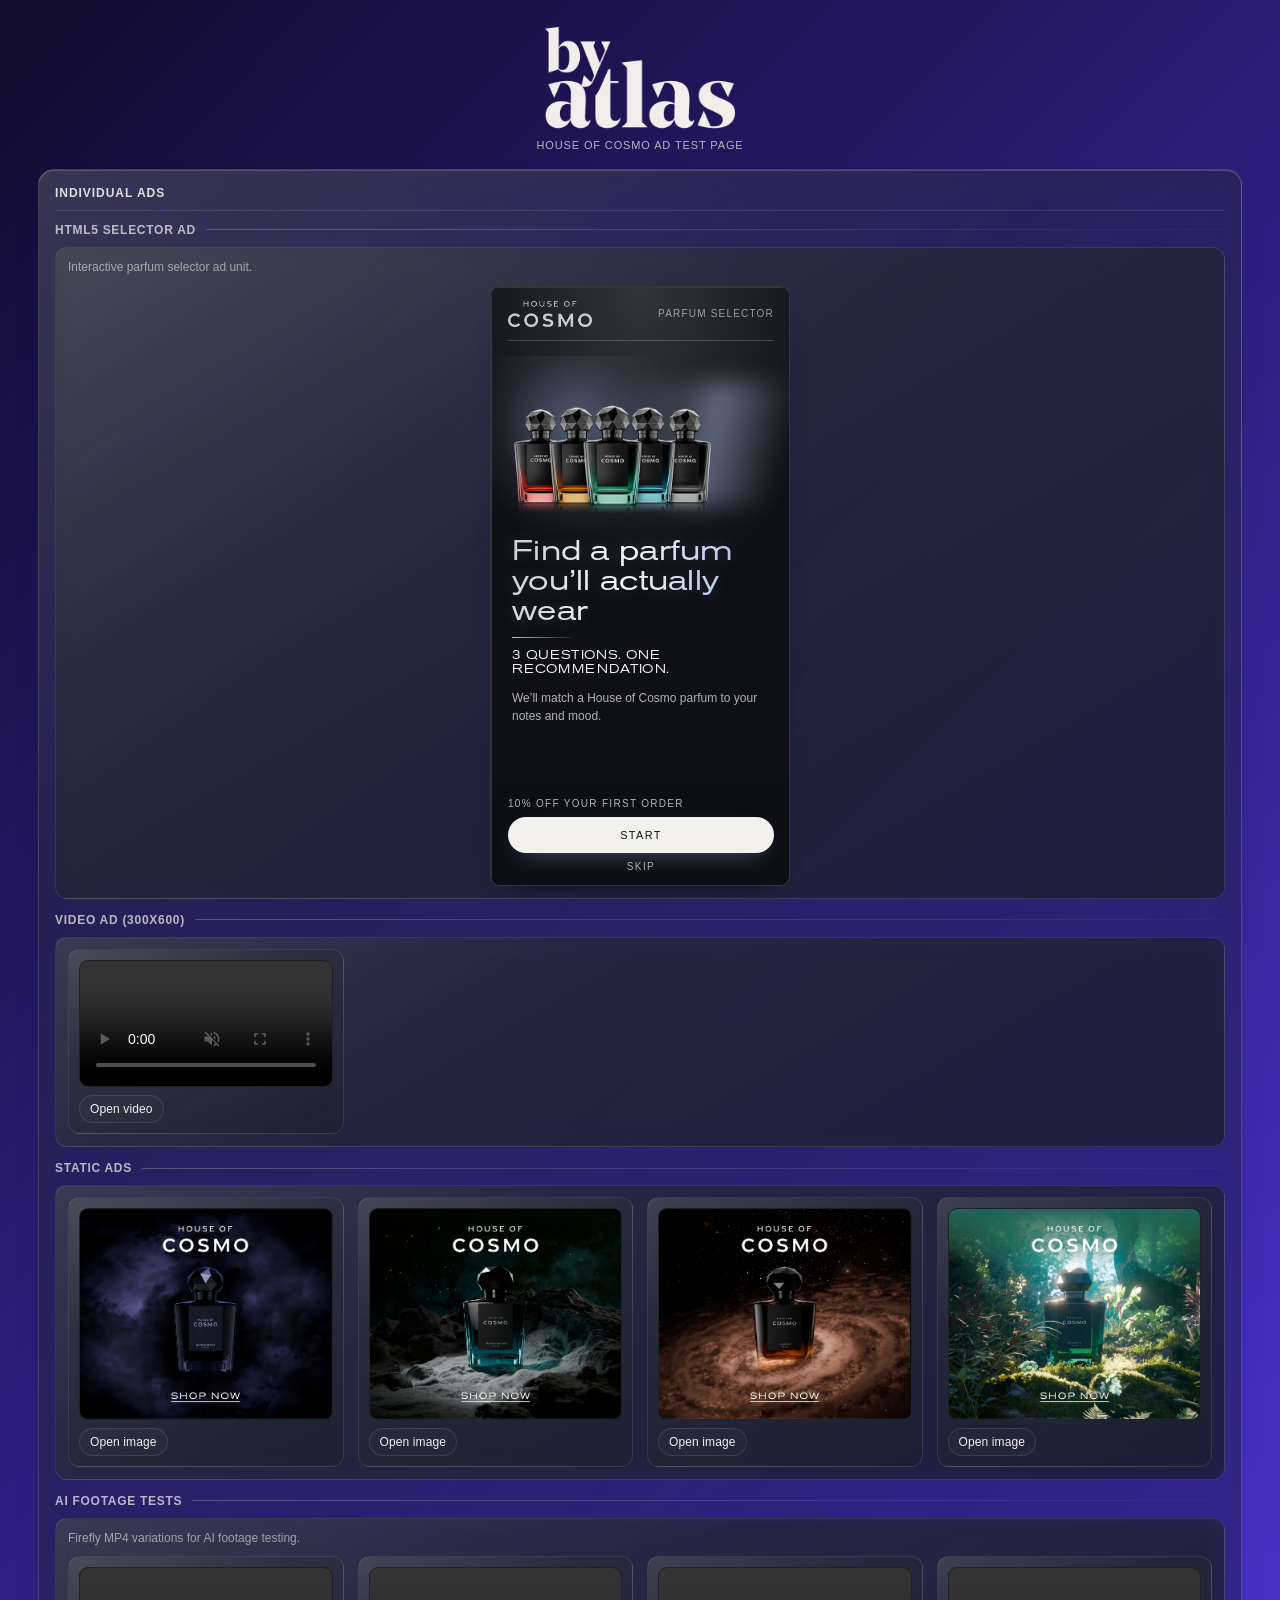
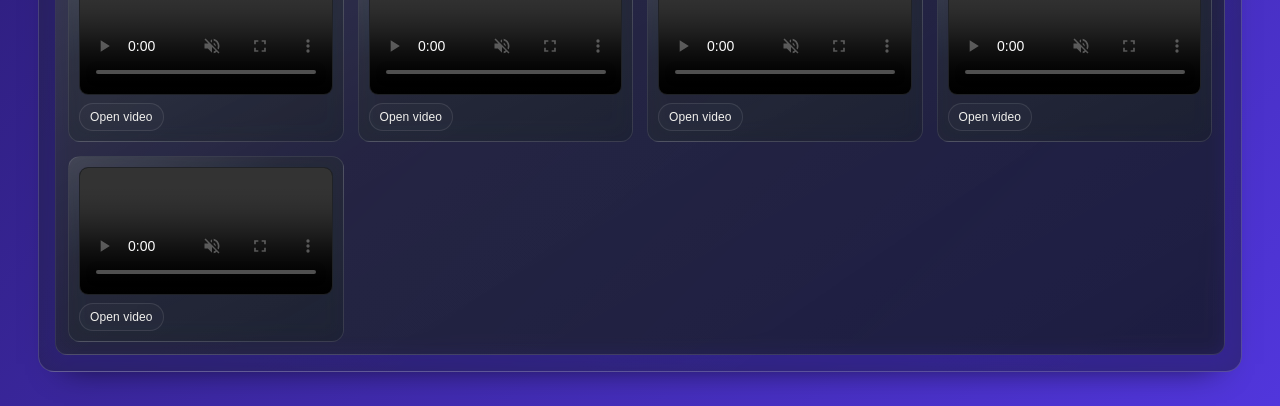
<file: index.html>
<!DOCTYPE html>
<html lang="en">

<head>
    <meta charset="UTF-8" />
    <meta name="viewport" content="width=device-width, initial-scale=1.0" />
    <title>house of cosmo ad test page</title>
    <style>
        :root {
            --bg: #110b2e;
            --bg-deep: #5136dc;
            --panel: rgba(14, 18, 30, 0.5);
            --panel-strong: rgba(18, 24, 38, 0.5);
            --text: #f2f1ee;
            --text-soft: rgba(242, 241, 238, 0.72);
            --text-muted: rgba(242, 241, 238, 0.58);
            --border: rgba(255, 255, 255, 0.16);
            --border-soft: rgba(255, 255, 255, 0.1);
            --border-strong: rgba(190, 206, 255, 0.42);
        }

        * {
            box-sizing: border-box;
        }

        html,
        body {
            margin: 0;
            min-height: 100%;
        }

        body {
            min-height: 100vh;
            font-family: "Inter", "Helvetica Neue", Arial, sans-serif;
            color: var(--text);
            background: linear-gradient(135deg, var(--bg) 0%, var(--bg-deep) 100%);
        }

        .page {
            width: min(1240px, 100%);
            margin: 0 auto;
            padding: 24px 18px 34px;
        }

        .brand {
            display: flex;
            flex-direction: column;
            align-items: center;
            gap: 8px;
            margin-bottom: 18px;
            text-align: center;
        }

        .brand img {
            width: 190px;
            height: auto;
            object-fit: contain;
        }

        .brand p {
            margin: 0;
            color: var(--text-soft);
            font-size: 11px;
            letter-spacing: 0.08em;
            text-transform: uppercase;
        }

        .layout {
            display: grid;
            grid-template-columns: 1fr;
            gap: 18px;
            align-items: start;
        }

        .panel {
            padding: 16px;
            border: 1px solid var(--border);
            border-radius: 16px;
            background:
                linear-gradient(145deg, rgba(255, 255, 255, 0.16) 0%, rgba(255, 255, 255, 0.05) 28%, rgba(255, 255, 255, 0.02) 100%),
                var(--panel);
            backdrop-filter: blur(14px) saturate(140%);
            -webkit-backdrop-filter: blur(14px) saturate(140%);
            box-shadow:
                0 18px 32px -26px rgba(0, 0, 0, 0.82),
                inset 0 1px 0 rgba(255, 255, 255, 0.18);
        }

        .panel h2 {
            margin: 0 0 12px;
            padding-bottom: 10px;
            border-bottom: 1px solid var(--border-soft);
            font-size: 12px;
            letter-spacing: 0.08em;
            text-transform: uppercase;
            color: rgba(242, 241, 238, 0.9);
        }

        .ad-wrap {
            width: 300px;
            max-width: 100%;
            margin: 0 auto;
        }

        .ad-wrap iframe {
            display: block;
            width: 100%;
            height: 600px;
            border: 1px solid var(--border);
            border-radius: 10px;
            background: #0e1016;
            box-shadow: 0 12px 22px -18px rgba(0, 0, 0, 0.95);
        }

        .section-title {
            display: flex;
            align-items: center;
            gap: 10px;
            margin: 14px 0 10px;
            font-size: 12px;
            letter-spacing: 0.06em;
            text-transform: uppercase;
            color: var(--text-soft);
        }

        .section-title::after {
            content: "";
            flex: 1;
            height: 1px;
            background: linear-gradient(90deg, rgba(242, 241, 238, 0.24) 0%, rgba(242, 241, 238, 0.02) 100%);
        }

        .section-title:first-of-type {
            margin-top: 4px;
        }

        .group-block {
            padding: 11px 12px 12px;
            border: 1px solid var(--border-soft);
            border-radius: 12px;
            background:
                linear-gradient(150deg, rgba(255, 255, 255, 0.14) 0%, rgba(255, 255, 255, 0.05) 36%, rgba(255, 255, 255, 0.02) 100%),
                rgba(14, 18, 30, 0.5);
            backdrop-filter: blur(10px) saturate(130%);
            -webkit-backdrop-filter: blur(10px) saturate(130%);
        }

        .group-block+.group-block {
            margin-top: 10px;
        }

        .group-title {
            margin: 0 0 4px;
            font-size: 11px;
            letter-spacing: 0.07em;
            text-transform: uppercase;
            color: rgba(242, 241, 238, 0.92);
        }

        .group-note {
            margin: 0 0 10px;
            font-size: 12px;
            color: var(--text-muted);
            line-height: 1.4;
        }

        .video-grid,
        .static-grid {
            display: grid;
            grid-template-columns: repeat(auto-fill, minmax(240px, 1fr));
            gap: 14px;
        }

        .asset-card {
            padding: 10px;
            border: 1px solid var(--border-soft);
            border-radius: 12px;
            background:
                linear-gradient(155deg, rgba(255, 255, 255, 0.16) 0%, rgba(255, 255, 255, 0.05) 34%, rgba(255, 255, 255, 0.02) 100%),
                var(--panel-strong);
            backdrop-filter: blur(10px) saturate(130%);
            -webkit-backdrop-filter: blur(10px) saturate(130%);
            transition: transform 160ms ease, border-color 180ms ease, background-color 180ms ease;
        }

        .asset-card:hover {
            transform: translateY(-2px);
            border-color: rgba(193, 206, 255, 0.4);
            background:
                linear-gradient(155deg, rgba(255, 255, 255, 0.18) 0%, rgba(255, 255, 255, 0.06) 34%, rgba(255, 255, 255, 0.03) 100%),
                rgba(28, 35, 56, 0.55);
        }

        .asset-card video {
            width: 100%;
            display: block;
            border-radius: 9px;
            border: 1px solid var(--border-soft);
            background: #07090f;
        }

        .static-frame {
            width: 100%;
            aspect-ratio: 300 / 250;
            border-radius: 9px;
            border: 1px solid var(--border-soft);
            background: #07090f;
            overflow: hidden;
            display: flex;
            align-items: center;
            justify-content: center;
        }

        .static-frame img {
            width: 100%;
            height: 100%;
            display: block;
            object-fit: contain;
        }

        .asset-link {
            display: inline-flex;
            align-items: center;
            justify-content: center;
            margin-top: 8px;
            padding: 6px 10px;
            border: 1px solid var(--border-soft);
            border-radius: 999px;
            font-size: 12px;
            letter-spacing: 0.01em;
            color: var(--text);
            text-decoration: none;
            background: rgba(255, 255, 255, 0.02);
            transition: border-color 180ms ease, background-color 180ms ease;
        }

        .asset-link:hover {
            border-color: var(--border-strong);
            background: rgba(183, 199, 255, 0.12);
        }

        @media (max-width: 980px) {
            .ad-wrap {
                margin: 0 auto;
            }
        }

        @media (max-width: 640px) {
            .page {
                padding: 16px 12px 22px;
            }

            .panel {
                padding: 12px;
            }

            .video-grid,
            .static-grid {
                grid-template-columns: 1fr;
            }
        }
    </style>
</head>

<body>
    <div class="page">
        <header class="brand">
            <img src="byatlas_logo_white.png" alt="byatlas" />
            <p>house of cosmo ad test page</p>
        </header>

        <main class="layout">
            <section class="panel assets-panel" aria-label="Individual ads panel">
                <h2>Individual Ads</h2>

                <h3 class="section-title">HTML5 Selector Ad</h3>
                <div class="group-block">
                    <p class="group-note">Interactive parfum selector ad unit.</p>
                    <div class="ad-wrap">
                        <iframe src="selector-ad.html" title="Cosmo interactive ad preview" loading="lazy"
                            allow="autoplay"></iframe>
                    </div>
                </div>

                <h3 class="section-title">Video Ad (300x600)</h3>
                <div class="group-block">
                    <div id="mainVideoGrid" class="video-grid"></div>
                </div>

                <h3 class="section-title">Static Ads</h3>
                <div class="group-block">
                    <div id="staticGrid" class="static-grid"></div>
                </div>

                <h3 class="section-title">AI Footage Tests</h3>
                <div class="group-block">
                    <p class="group-note">Firefly MP4 variations for AI footage testing.</p>
                    <div id="fireflyVideoGrid" class="video-grid"></div>
                </div>
            </section>
        </main>
    </div>

    <script>
        const mainVideoFiles = [
            "300x600.mp4"
        ];

        const fireflyVideoFiles = [
            "Firefly_1.mp4",
            "Firefly_2.mp4",
            "Firefly_3.mp4",
            "Firefly_4.mp4",
            "Firefly_5.mp4"
        ];

        const jpgFiles = [
            "Cosmo-01.jpg",
            "Cosmo-02.jpg",
            "Cosmo-03.jpg",
            "Cosmo-04.jpg"
        ];

        const mainVideoGrid = document.getElementById("mainVideoGrid");
        const staticGrid = document.getElementById("staticGrid");
        const fireflyVideoGrid = document.getElementById("fireflyVideoGrid");

        function renderVideoCards(fileNames, host) {
            fileNames.forEach((fileName) => {
                const card = document.createElement("article");
                card.className = "asset-card";

                const video = document.createElement("video");
                video.autoplay = true;
                video.loop = true;
                video.muted = true;
                video.playsInline = true;
                video.controls = true;
                video.preload = "metadata";
                video.src = fileName;

                const link = document.createElement("a");
                link.className = "asset-link";
                link.href = fileName;
                link.target = "_blank";
                link.rel = "noopener noreferrer";
                link.textContent = "Open video";

                card.appendChild(video);
                card.appendChild(link);
                host.appendChild(card);
            });
        }

        renderVideoCards(mainVideoFiles, mainVideoGrid);
        renderVideoCards(fireflyVideoFiles, fireflyVideoGrid);

        jpgFiles.forEach((fileName) => {
            const card = document.createElement("article");
            card.className = "asset-card";

            const imageFrame = document.createElement("div");
            imageFrame.className = "static-frame";

            const image = document.createElement("img");
            image.src = fileName;
            image.alt = `Static ad preview: ${fileName}`;
            image.loading = "lazy";

            const link = document.createElement("a");
            link.className = "asset-link";
            link.href = fileName;
            link.target = "_blank";
            link.rel = "noopener noreferrer";
            link.textContent = "Open image";

            imageFrame.appendChild(image);
            card.appendChild(imageFrame);
            card.appendChild(link);
            staticGrid.appendChild(card);
        });
    </script>
</body>

</html>
</file>
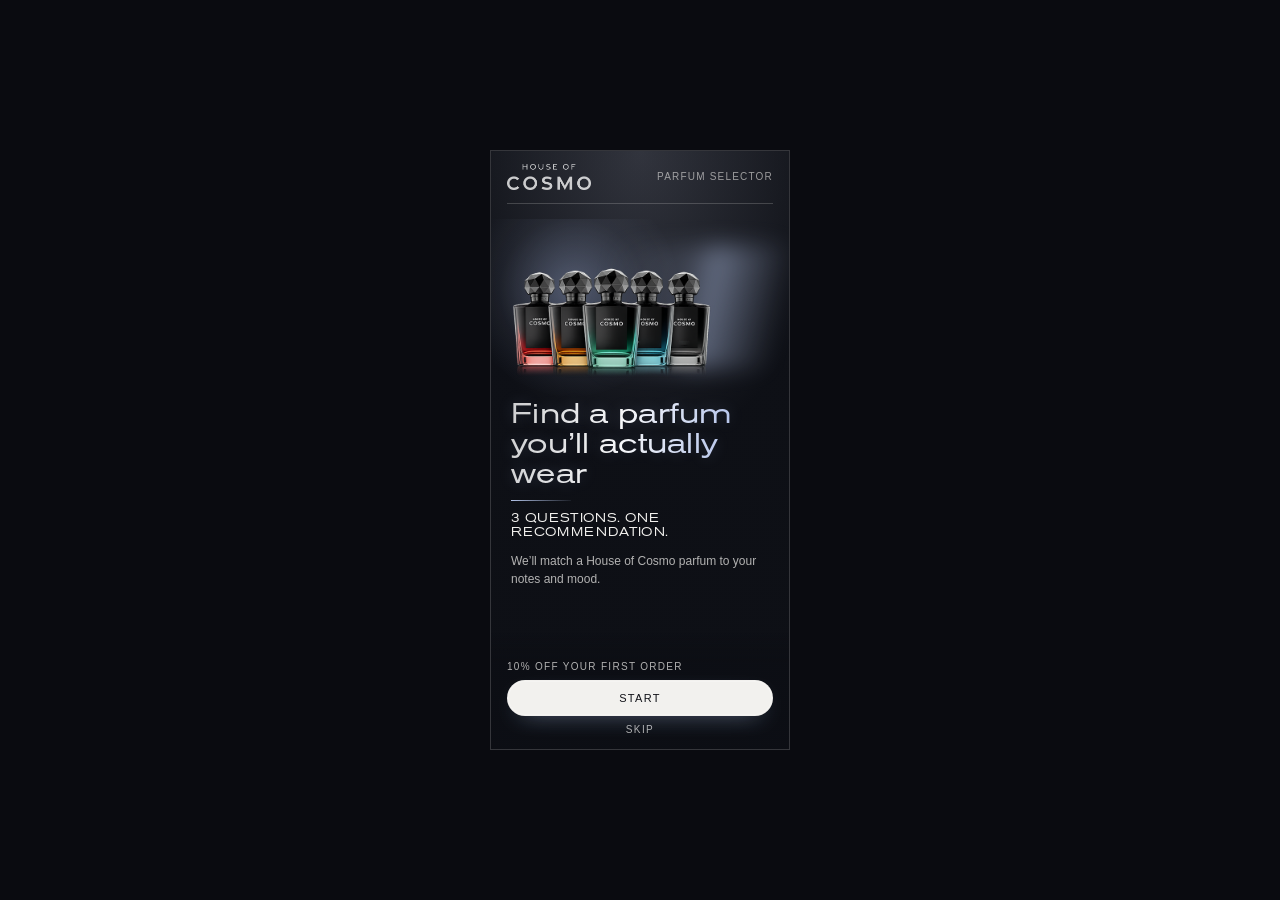
<file: selector-ad.html>
<!DOCTYPE html>
<html lang="en">

<head>
    <meta charset="UTF-8" />
    <meta name="viewport" content="width=device-width, initial-scale=1.0" />
    <title>House of Cosmo — Parfum Selector</title>
    <link rel="stylesheet" href="styles.css" />
</head>

<body>
    <div class="ad" id="ad" role="region" aria-label="House of Cosmo parfum selector display ad">
        <video class="bg-video" autoplay muted loop playsinline preload="auto" aria-hidden="true">
            <source src="space.mp4" type="video/mp4" />
        </video>
        <div class="bg-overlay" aria-hidden="true"></div>

        <header class="top-bar intro-mode" id="topBar">
            <div class="top-row">
                <img src="logo.png" alt="House of Cosmo" class="logo" />
                <p class="progress-text" id="progressText">Parfum Selector</p>
            </div>
            <div class="top-divider" aria-hidden="true"></div>
        </header>

        <main class="screen-stage" aria-live="polite">
            <section class="screen active" id="screen-intro" data-screen="intro" aria-hidden="false">
                <div class="content intro-content">
                    <div class="intro-collection" aria-hidden="true">
                        <img src="All.png" alt="" />
                    </div>
                    <h1 class="headline">Find a parfum you’ll actually wear</h1>
                    <p class="subhead">3 questions. One recommendation.</p>
                    <p class="supporting">We’ll match a House of Cosmo parfum to your notes and mood.</p>
                </div>
            </section>

            <section class="screen" id="screen-atmosphere" data-screen="atmosphere" aria-hidden="true">
                <div class="content">
                    <p class="screen-title">Atmosphere</p>
                    <h2 class="question">How should your parfum feel?</h2>
                    <p class="helper">Think projection and presence.</p>
                    <div class="options" id="options-atmosphere"></div>
                </div>
            </section>

            <section class="screen" id="screen-notes" data-screen="notes" aria-hidden="true">
                <div class="content">
                    <p class="screen-title">Notes</p>
                    <h2 class="question">Which note family are you drawn to?</h2>
                    <p class="helper">Top notes first — then depth.</p>
                    <div class="options" id="options-notes"></div>
                </div>
            </section>

            <section class="screen" id="screen-wear" data-screen="wear" aria-hidden="true">
                <div class="content">
                    <p class="screen-title">Wear time</p>
                    <h2 class="question">When do you want to wear it?</h2>
                    <p class="helper">Day = fresh finish. Night = richer trail.</p>
                    <div class="options" id="options-wear"></div>
                </div>
            </section>

            <section class="screen" id="screen-result" data-screen="result" aria-hidden="true">
                <div class="content result-content">
                    <p class="screen-title">Your match</p>
                    <button type="button" id="resultNameButton" class="result-name-button"
                        aria-label="Open House of Cosmo website" data-no-clickout="true">
                        New Eden
                    </button>
                    <p class="result-tagline" id="resultTagline"></p>
                    <p class="result-notes" id="resultNotes"></p>
                    <p class="result-why" id="resultWhy"></p>

                    <button type="button" id="resultImageButton" class="result-image-button"
                        aria-label="Open House of Cosmo website" data-no-clickout="true">
                        <img id="resultImage" src="NewEden.jpg.webp" alt="Selected House of Cosmo parfum" />
                    </button>
                </div>
            </section>
        </main>

        <footer class="bottom-bar">
            <p class="offer-line" id="offerLine">10% off your first order</p>
            <div class="button-row" id="buttonRow">
                <button type="button" id="leftAction" class="btn btn-ghost hidden" data-no-clickout="true"
                    aria-label="Go back">
                    Back
                </button>
                <button type="button" id="rightAction" class="btn btn-primary" data-no-clickout="true"
                    aria-label="Start selector">
                    Start
                </button>
                <div class="step-progress hidden" id="stepProgress" role="progressbar" aria-label="Selector progress"
                    aria-valuemin="0" aria-valuemax="3" aria-valuenow="0">
                    <div class="step-progress-track" aria-hidden="true">
                        <div class="step-progress-fill" id="stepProgressFill"></div>
                    </div>
                    <p class="step-progress-text" id="stepProgressText">1 / 3</p>
                </div>
            </div>
            <button type="button" id="textAction" class="text-action" data-no-clickout="true"
                aria-label="Skip to your parfum match">
                Skip
            </button>
        </footer>
    </div>

    <script src="script.js"></script>
</body>

</html>
</file>
<file: styles.css>
@font-face {
    font-family: "AkzidGroBQEx";
    src: url("AkzidGroBQEx.otf") format("opentype");
    font-display: swap;
}

:root {
    --bg: #0e1016;
    --bg-strong: rgba(12, 14, 20, 0.86);
    --text: #f2f1ee;
    --text-soft: rgba(242, 241, 238, 0.72);
    --line: rgba(242, 241, 238, 0.24);
    --line-strong: rgba(242, 241, 238, 0.52);
    --button: #f2f1ee;
    --button-text: #111218;
    --transition: 430ms cubic-bezier(0.22, 0.61, 0.36, 1);
}

* {
    box-sizing: border-box;
}

html,
body {
    width: 100%;
    height: 100%;
    margin: 0;
    background: #0a0b10;
}

body {
    display: grid;
    place-items: center;
    font-family: "Inter", "Helvetica Neue", Arial, sans-serif;
}

.ad {
    position: relative;
    width: 300px;
    height: 600px;
    overflow: hidden;
    border: 1px solid rgba(255, 255, 255, 0.16);
    background: var(--bg);
    color: var(--text);
    cursor: pointer;
    --option-rgb: 176, 188, 255;
    --option-alpha: 0;
}

.bg-video {
    position: absolute;
    inset: 0;
    width: 100%;
    height: 100%;
    object-fit: cover;
    opacity: 0.35;
}

.bg-overlay {
    position: absolute;
    inset: 0;
    overflow: hidden;
    background:
        radial-gradient(120% 90% at 50% 0%, rgba(195, 200, 222, 0.2) 0%, rgba(14, 16, 22, 0.85) 56%),
        linear-gradient(180deg, rgba(12, 14, 20, 0.42) 0%, rgba(12, 14, 20, 0.8) 100%);
}

.bg-overlay::before {
    content: "";
    position: absolute;
    inset: -22%;
    pointer-events: none;
    background:
        radial-gradient(68% 52% at 18% 30%, rgba(var(--option-rgb), 0.52) 0%, rgba(var(--option-rgb), 0) 72%),
        radial-gradient(78% 58% at 82% 74%, rgba(var(--option-rgb), 0.34) 0%, rgba(var(--option-rgb), 0) 74%),
        radial-gradient(30% 20% at 56% 48%, rgba(255, 255, 255, 0.26) 0%, rgba(255, 255, 255, 0) 78%);
    opacity: var(--option-alpha);
    mix-blend-mode: screen;
    transform: scale(1.02);
    transition: opacity 360ms cubic-bezier(0.22, 0.61, 0.36, 1);
    animation: ambient-drift 12s ease-in-out infinite;
}

.bg-overlay::after {
    content: "";
    position: absolute;
    inset: 0;
    background-image: radial-gradient(rgba(255, 255, 255, 0.06) 0.5px, transparent 0.5px);
    background-size: 2px 2px;
    opacity: 0.2;
    pointer-events: none;
}

@keyframes ambient-drift {
    0% {
        transform: translate3d(-1.5%, -1%, 0) scale(1.02);
    }

    50% {
        transform: translate3d(1.8%, 1.5%, 0) scale(1.05);
    }

    100% {
        transform: translate3d(-1.5%, -1%, 0) scale(1.02);
    }
}

.top-bar,
.screen-stage,
.bottom-bar {
    position: relative;
    z-index: 2;
}

.top-bar {
    height: 68px;
    padding: 13px 16px 0;
    transition: background-color var(--transition), opacity var(--transition);
}

.top-bar.intro-mode {
    opacity: 0.82;
}

.top-row {
    display: flex;
    align-items: center;
    justify-content: space-between;
    gap: 10px;
}

.logo {
    width: 84px;
    height: auto;
    object-fit: contain;
    filter: brightness(0) invert(1);
    opacity: 0.94;
}

.progress-text {
    margin: 0;
    font-size: 10px;
    letter-spacing: 0.12em;
    text-transform: uppercase;
    color: var(--text-soft);
}

.top-divider {
    width: 100%;
    height: 1px;
    margin-top: 13px;
    background: var(--line);
}

.screen-stage {
    position: absolute;
    top: 68px;
    left: 0;
    right: 0;
    bottom: 116px;
    overflow: hidden;
}

.screen {
    position: absolute;
    inset: 0;
    padding: 18px 20px;
    opacity: 0;
    transform: translateX(26px);
    pointer-events: none;
    transition: transform var(--transition), opacity var(--transition);
}

.screen.active {
    opacity: 1;
    transform: translateX(0);
    pointer-events: auto;
}

.screen.enter-from-right {
    opacity: 0;
    transform: translateX(26px);
}

.screen.enter-from-left {
    opacity: 0;
    transform: translateX(-26px);
}

.screen.exit-to-left {
    opacity: 0;
    transform: translateX(-26px);
    pointer-events: none;
}

.screen.exit-to-right {
    opacity: 0;
    transform: translateX(26px);
    pointer-events: none;
}

.content {
    display: flex;
    flex-direction: column;
    gap: 11px;
}

.intro-content {
    padding-top: 24px;
    gap: 10px;
}

.headline,
.subhead,
.screen-title,
.question,
.result-name-button {
    font-family: "AkzidGroBQEx", "Inter", "Helvetica Neue", Arial, sans-serif;
    letter-spacing: 0.01em;
}

.headline {
    margin: 0;
    font-size: 28px;
    font-weight: 500;
    line-height: 1.08;
}

.subhead {
    margin: 0;
    color: var(--text);
    font-size: 12px;
    letter-spacing: 0.03em;
    text-transform: uppercase;
}

.supporting {
    margin: 3px 0 0;
    color: var(--text-soft);
    font-size: 12px;
    line-height: 1.5;
}

#screen-intro .headline {
    position: relative;
    background: linear-gradient(100deg,
            rgba(242, 241, 238, 0.72) 0%,
            rgba(255, 255, 255, 0.98) 34%,
            rgba(186, 205, 255, 0.9) 56%,
            rgba(242, 241, 238, 0.84) 100%);
    background-size: 220% 100%;
    background-position: 100% 0;
    -webkit-background-clip: text;
    background-clip: text;
    -webkit-text-fill-color: transparent;
    text-shadow: 0 0 16px rgba(186, 205, 255, 0.2);
    opacity: 0;
    transform: translateY(10px);
    filter: blur(6px);
}

#screen-intro .headline::after {
    content: "";
    display: block;
    width: 60px;
    height: 1px;
    margin-top: 10px;
    background: linear-gradient(90deg, rgba(196, 214, 255, 0.9) 0%, rgba(196, 214, 255, 0.08) 100%);
    opacity: 0;
    transform: scaleX(0.6);
    transform-origin: left;
}

#screen-intro .subhead,
#screen-intro .supporting {
    opacity: 0;
    transform: translateY(9px);
}

#screen-intro .intro-collection {
    margin: 0 0 8px;
    width: clamp(164px, 78%, 220px);
}

#screen-intro .intro-collection img {
    display: block;
    width: 100%;
    height: auto;
    object-fit: contain;
}

#screen-intro .intro-content {
    position: relative;
    isolation: isolate;
}

#screen-intro .intro-content::before,
#screen-intro .intro-content::after {
    content: "";
    position: absolute;
    pointer-events: none;
    z-index: -1;
    opacity: 0;
}

#screen-intro .intro-content::before {
    width: 214px;
    height: 214px;
    left: -46px;
    top: -54px;
    border-radius: 50%;
    background: radial-gradient(circle, rgba(186, 206, 255, 0.34) 0%, rgba(186, 206, 255, 0.06) 48%, rgba(186, 206, 255, 0) 74%);
    transform: scale(0.86) translate3d(0, 0, 0);
}

#screen-intro .intro-content::after {
    width: 214px;
    height: 124px;
    right: -38px;
    top: 8px;
    background: linear-gradient(102deg, rgba(196, 214, 255, 0) 8%, rgba(196, 214, 255, 0.18) 44%, rgba(196, 214, 255, 0.42) 52%, rgba(196, 214, 255, 0) 84%);
    filter: blur(11px);
    transform: translate3d(-14px, 5px, 0);
}

#screen-intro.active .headline {
    animation: intro-headline-in 760ms cubic-bezier(0.22, 0.61, 0.36, 1) forwards,
        intro-headline-sheen 4.8s ease-in-out 760ms infinite,
        intro-headline-glow 4s ease-in-out 760ms infinite;
}

#screen-intro.active .headline::after {
    animation: intro-line-in 580ms cubic-bezier(0.22, 0.61, 0.36, 1) 420ms forwards;
}

#screen-intro.active .subhead {
    animation: intro-copy-in 520ms cubic-bezier(0.22, 0.61, 0.36, 1) 240ms forwards;
}

#screen-intro.active .supporting {
    animation: intro-copy-in 520ms cubic-bezier(0.22, 0.61, 0.36, 1) 340ms forwards;
}

#screen-intro.active .intro-content::before {
    animation: intro-aura-in 680ms cubic-bezier(0.22, 0.61, 0.36, 1) 120ms forwards,
        intro-aura-drift 6.4s ease-in-out 920ms infinite;
}

#screen-intro.active .intro-content::after {
    animation: intro-beam-in 820ms cubic-bezier(0.22, 0.61, 0.36, 1) 200ms forwards,
        intro-beam-drift 8.2s ease-in-out 1020ms infinite;
}

.ad[data-screen="intro"] #rightAction {
    position: relative;
    overflow: hidden;
    isolation: isolate;
    box-shadow: 0 8px 24px -14px rgba(188, 211, 255, 0.94), 0 0 0 1px rgba(255, 255, 255, 0.22) inset;
    animation: intro-cta-breathe 2.6s ease-in-out infinite;
}

.ad[data-screen="intro"] #rightAction::after {
    content: "";
    position: absolute;
    inset: -24% -16%;
    pointer-events: none;
    background: linear-gradient(108deg, rgba(255, 255, 255, 0) 22%, rgba(255, 255, 255, 0.56) 52%, rgba(255, 255, 255, 0) 78%);
    transform: translateX(-140%) skewX(-18deg);
    opacity: 0;
    animation: intro-cta-sheen 2.8s ease-in-out 420ms infinite;
}

@keyframes intro-headline-in {
    from {
        opacity: 0;
        transform: translateY(10px);
        filter: blur(6px);
        background-position: 120% 0;
    }

    to {
        opacity: 1;
        transform: translateY(0);
        filter: blur(0);
        background-position: 26% 0;
    }
}

@keyframes intro-headline-sheen {

    0%,
    100% {
        background-position: 22% 0;
    }

    50% {
        background-position: 92% 0;
    }
}

@keyframes intro-headline-glow {

    0%,
    100% {
        text-shadow: 0 0 16px rgba(186, 205, 255, 0.2);
    }

    50% {
        text-shadow: 0 0 28px rgba(186, 205, 255, 0.36);
    }
}

@keyframes intro-line-in {
    from {
        opacity: 0;
        transform: scaleX(0.6);
    }

    to {
        opacity: 1;
        transform: scaleX(1);
    }
}

@keyframes intro-copy-in {
    from {
        opacity: 0;
        transform: translateY(9px);
    }

    to {
        opacity: 1;
        transform: translateY(0);
    }
}

@keyframes intro-aura-in {
    from {
        opacity: 0;
        transform: scale(0.86) translate3d(0, 8px, 0);
    }

    to {
        opacity: 1;
        transform: scale(1) translate3d(0, 0, 0);
    }
}

@keyframes intro-aura-drift {

    0%,
    100% {
        transform: translate3d(-2px, -2px, 0) scale(1);
    }

    50% {
        transform: translate3d(8px, 6px, 0) scale(1.05);
    }
}

@keyframes intro-beam-in {
    from {
        opacity: 0;
        transform: translate3d(-18px, 8px, 0);
    }

    to {
        opacity: 1;
        transform: translate3d(0, 0, 0);
    }
}

@keyframes intro-beam-drift {

    0%,
    100% {
        transform: translate3d(-4px, 0, 0);
    }

    50% {
        transform: translate3d(8px, -2px, 0);
    }
}

@keyframes intro-cta-breathe {

    0%,
    100% {
        transform: translateY(0);
        box-shadow: 0 8px 24px -14px rgba(188, 211, 255, 0.94), 0 0 0 1px rgba(255, 255, 255, 0.22) inset;
    }

    50% {
        transform: translateY(-1px);
        box-shadow: 0 12px 28px -14px rgba(188, 211, 255, 1), 0 0 0 1px rgba(255, 255, 255, 0.3) inset;
    }
}

@keyframes intro-cta-sheen {

    0%,
    52%,
    100% {
        transform: translateX(-140%) skewX(-18deg);
        opacity: 0;
    }

    70% {
        opacity: 0.44;
    }

    86% {
        transform: translateX(140%) skewX(-18deg);
        opacity: 0;
    }
}

@supports not ((-webkit-background-clip: text) or (background-clip: text)) {
    #screen-intro .headline {
        color: var(--text);
        background: none;
        -webkit-text-fill-color: currentColor;
    }
}

@media (prefers-reduced-motion: reduce) {

    #screen-intro .headline,
    #screen-intro .subhead,
    #screen-intro .supporting {
        animation: none !important;
        opacity: 1;
        transform: none;
        filter: none;
    }

    #screen-intro .headline::after {
        animation: none !important;
        opacity: 1;
        transform: scaleX(1);
    }

    #screen-intro .intro-content::before,
    #screen-intro .intro-content::after,
    .ad[data-screen="intro"] #rightAction,
    .ad[data-screen="intro"] #rightAction::after {
        animation: none !important;
    }

    .ad[data-screen="intro"] #rightAction::after {
        display: none;
    }
}

.screen-title {
    margin: 3px 0 0;
    font-size: 9px;
    letter-spacing: 0.18em;
    text-transform: uppercase;
    color: var(--text-soft);
}

.question {
    margin: 3px 0 0;
    font-size: 24px;
    line-height: 1.1;
    font-weight: 500;
}

.helper {
    margin: 2px 0 2px;
    font-size: 11px;
    color: var(--text-soft);
    letter-spacing: 0.02em;
}

.options {
    display: flex;
    flex-direction: column;
    gap: 9px;
    margin-top: 4px;
}

.option-btn {
    width: 100%;
    position: relative;
    display: flex;
    align-items: center;
    justify-content: space-between;
    gap: 12px;
    border: 1px solid var(--line);
    border-radius: 12px;
    background: rgba(255, 255, 255, 0.02);
    color: var(--text);
    text-align: left;
    padding: 10px 12px;
    overflow: hidden;
    cursor: pointer;
    transition: border-color 300ms cubic-bezier(0.22, 0.61, 0.36, 1), background-color 300ms cubic-bezier(0.22, 0.61, 0.36, 1), box-shadow 320ms cubic-bezier(0.22, 0.61, 0.36, 1);
    --tone-rgb: 242, 241, 238;
}

.option-btn::before {
    content: "";
    position: absolute;
    inset: 0;
    background: linear-gradient(112deg, rgba(var(--tone-rgb), 0) 28%, rgba(var(--tone-rgb), 0.32) 50%, rgba(var(--tone-rgb), 0) 72%);
    transform: translateX(-120%);
    opacity: 0;
    transition: transform 700ms cubic-bezier(0.2, 0.7, 0.2, 1), opacity 300ms ease;
    pointer-events: none;
}

.option-btn::after {
    content: "";
    position: absolute;
    inset: -1px;
    border-radius: inherit;
    background: radial-gradient(circle at 86% 20%, rgba(var(--tone-rgb), 0.34) 0%, rgba(var(--tone-rgb), 0) 48%);
    opacity: 0;
    transition: opacity 320ms ease;
    pointer-events: none;
}

.option-btn>* {
    position: relative;
    z-index: 1;
}

.option-btn:hover {
    border-color: rgba(var(--tone-rgb), 0.72);
    background: linear-gradient(120deg, rgba(var(--tone-rgb), 0.16) 0%, rgba(255, 255, 255, 0.03) 56%, rgba(var(--tone-rgb), 0.12) 100%);
    box-shadow: 0 0 0 1px rgba(var(--tone-rgb), 0.24) inset, 0 14px 28px -22px rgba(var(--tone-rgb), 0.9);
}

.option-btn:hover::before,
.option-btn:focus-visible::before {
    transform: translateX(100%);
    opacity: 1;
}

.option-btn:hover::after,
.option-btn:focus-visible::after {
    opacity: 1;
}

.option-btn:focus-visible,
.btn:focus-visible,
.text-action:focus-visible,
.result-name-button:focus-visible,
.result-image-button:focus-visible {
    outline: 1px solid rgba(255, 255, 255, 0.86);
    outline-offset: 2px;
}

.option-btn.selected {
    border-color: rgba(var(--tone-rgb), 0.62);
    background: linear-gradient(120deg, rgba(var(--tone-rgb), 0.19) 0%, rgba(255, 255, 255, 0.06) 100%);
    box-shadow: 0 0 0 1px rgba(var(--tone-rgb), 0.18) inset;
}

.option-main {
    display: block;
    font-size: 13px;
    letter-spacing: 0.04em;
    text-transform: uppercase;
}

.option-sub {
    display: block;
    margin-top: 3px;
    font-size: 11px;
    color: var(--text-soft);
    letter-spacing: 0.01em;
    text-transform: none;
}

.option-tick {
    flex: 0 0 auto;
    width: 16px;
    height: 16px;
    border-radius: 50%;
    border: 1px solid var(--line);
    color: transparent;
    font-size: 11px;
    line-height: 14px;
    text-align: center;
    transition: border-color 180ms ease, color 180ms ease;
}

.option-btn.selected .option-tick {
    border-color: rgba(var(--tone-rgb), 0.95);
    color: rgba(var(--tone-rgb), 0.95);
}

.result-content {
    padding-top: 10px;
}

.result-name-button {
    align-self: flex-start;
    border: 0;
    background: transparent;
    padding: 0;
    color: var(--text);
    font-size: 28px;
    font-weight: 500;
    line-height: 1.08;
    cursor: pointer;
}

.result-tagline,
.result-notes,
.result-why {
    margin: 0;
}

.result-tagline {
    font-size: 11px;
    letter-spacing: 0.14em;
    text-transform: uppercase;
    color: var(--text-soft);
}

.result-notes {
    font-size: 12px;
    letter-spacing: 0.03em;
}

.result-why {
    font-size: 12px;
    line-height: 1.45;
    color: var(--text-soft);
}

.result-image-button {
    margin-top: 4px;
    width: clamp(150px, 68%, 188px);
    aspect-ratio: 1 / 1;
    border: 1px solid var(--line);
    border-radius: 14px;
    background: rgba(255, 255, 255, 0.04);
    padding: 8px;
    overflow: hidden;
    cursor: pointer;
}

.result-image-button img {
    display: block;
    width: 100%;
    height: 100%;
    object-fit: cover;
    border-radius: 10px;
}

.bottom-bar {
    position: absolute;
    left: 0;
    right: 0;
    bottom: 0;
    min-height: 116px;
    background: linear-gradient(180deg, rgba(12, 14, 20, 0) 0%, var(--bg-strong) 25%);
    padding: 8px 16px 14px;
    display: flex;
    flex-direction: column;
    justify-content: flex-end;
    gap: 8px;
}

.offer-line {
    margin: 0;
    font-size: 10px;
    letter-spacing: 0.13em;
    text-transform: uppercase;
    color: var(--text-soft);
}

.button-row {
    display: grid;
    grid-template-columns: 1fr 1fr;
    gap: 8px;
    min-height: 36px;
}

.button-row.single {
    grid-template-columns: 1fr;
}

.button-row.step-mode {
    grid-template-columns: 92px 1fr;
    align-items: center;
}

.btn {
    min-height: 36px;
    border-radius: 999px;
    border: 1px solid transparent;
    font-size: 11px;
    letter-spacing: 0.12em;
    text-transform: uppercase;
    cursor: pointer;
    transition: opacity 180ms ease, background-color 180ms ease, border-color 180ms ease;
}

.btn:disabled {
    opacity: 0.4;
    cursor: default;
}

.btn-primary {
    background: var(--button);
    color: var(--button-text);
}

.btn-primary:hover:enabled {
    background: #ffffff;
}

.btn-ghost {
    background: transparent;
    border-color: var(--line);
    color: var(--text);
}

.btn-ghost:hover:enabled {
    border-color: rgba(242, 241, 238, 0.52);
}

.step-progress {
    display: flex;
    align-items: center;
    gap: 8px;
    min-height: 36px;
}

.step-progress-track {
    position: relative;
    flex: 1;
    height: 3px;
    border-radius: 999px;
    background: rgba(242, 241, 238, 0.24);
    overflow: hidden;
}

.step-progress-fill {
    position: absolute;
    inset: 0 auto 0 0;
    width: 0%;
    border-radius: 999px;
    background: rgba(242, 241, 238, 0.92);
    transition: width 220ms ease;
}

.step-progress-text {
    margin: 0;
    min-width: 34px;
    font-size: 9px;
    letter-spacing: 0.12em;
    text-transform: uppercase;
    color: var(--text-soft);
    text-align: right;
}

.text-action {
    align-self: center;
    border: 0;
    background: transparent;
    color: var(--text-soft);
    font-size: 10px;
    letter-spacing: 0.14em;
    text-transform: uppercase;
    cursor: pointer;
    padding: 0;
}

.text-action:hover {
    color: var(--text);
}

.hidden {
    display: none;
}
</file>
